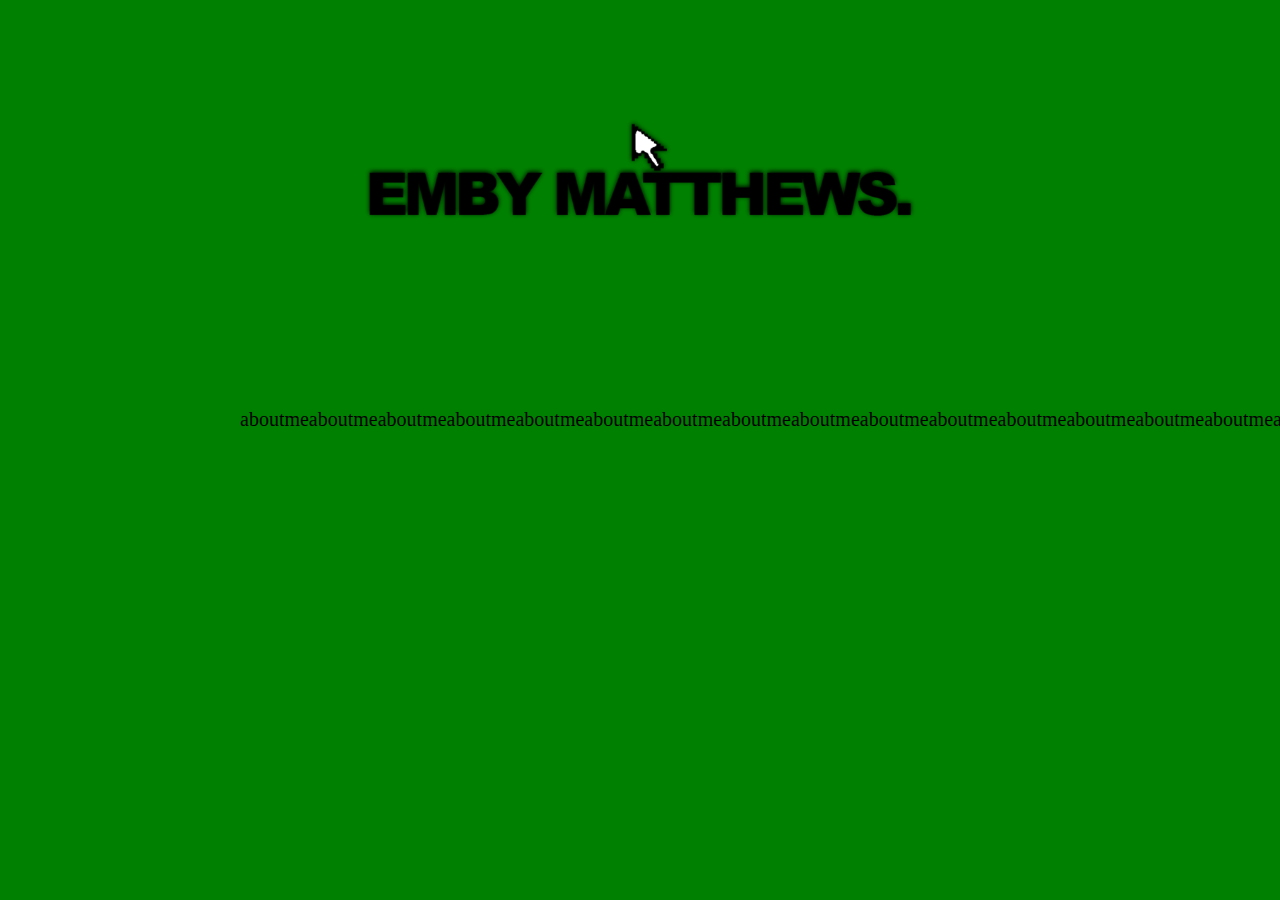
<file: <!DOCTYPE html>.html>
<!DOCTYPE html>
<html>
<head>
    <link rel="stylesheet" href="style.css">
</head>
<body>
    <header>
        <img src="RESOURCES/EMBY MATTHEWS LOGO.png" width="940" height="400" alt="Logo">
    </header>

    <section>
        <p>aboutmeaboutmeaboutmeaboutmeaboutmeaboutmeaboutmeaboutmeaboutmeaboutmeaboutmeaboutmeaboutmeaboutmeaboutmeaboutmeaboutmeaboutmeaboutmeaboutme</p>
    </section>
</body>
</html>
</file>
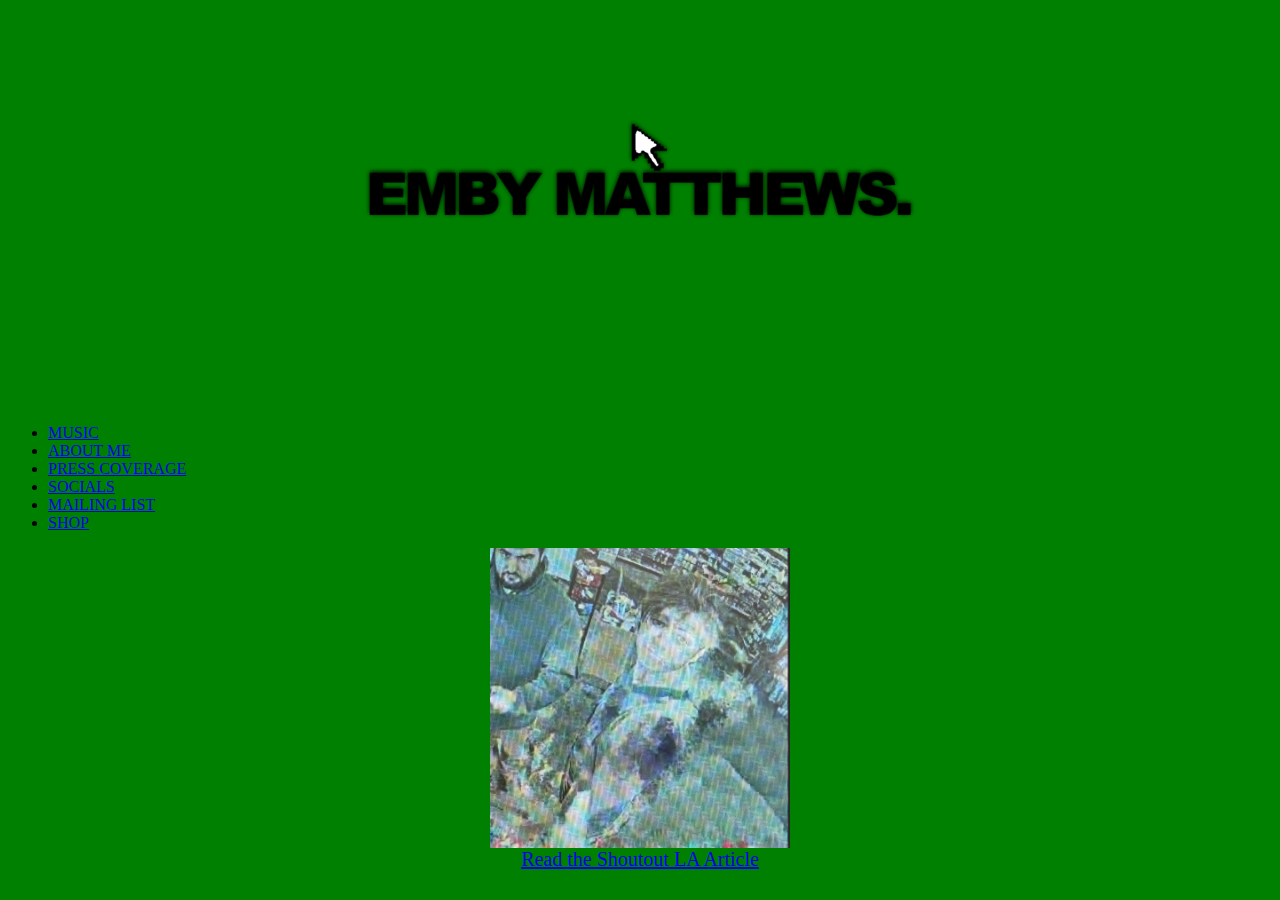
<file: press.html>
<!DOCTYPE html>
<html>
<head>
    <link rel="stylesheet" href="style.css">
</head>
<body>
    <header>
        <img src="RESOURCES/EMBY MATTHEWS LOGO.png" width="940" height="400">
        <nav>
            <ul>
                <li><a href="index.html">MUSIC</a></li>
                <li><a href="about.html">ABOUT ME</a></li>
                <li><a href="press.html">PRESS COVERAGE</a></li>
                <li><a href="socials.html">SOCIALS</a></li>
                <li><a href="mailinglist.html">MAILING LIST</a></li>
                <li><a href="shop.html">SHOP</a></li>
            </ul>
        </nav>
    </header>

    <div class="press-articles">
        <div class="article">
            <img src="RESOURCES/press 1.jpg" alt="Shoutout LA Article" width="300">
            <p><a href="https://shoutoutla.com/meet-emby-matthews-producer-and-band-frontman/">Read the Shoutout LA Article</a></p>
        </div>
    </div>

</body>
</html>
</file>
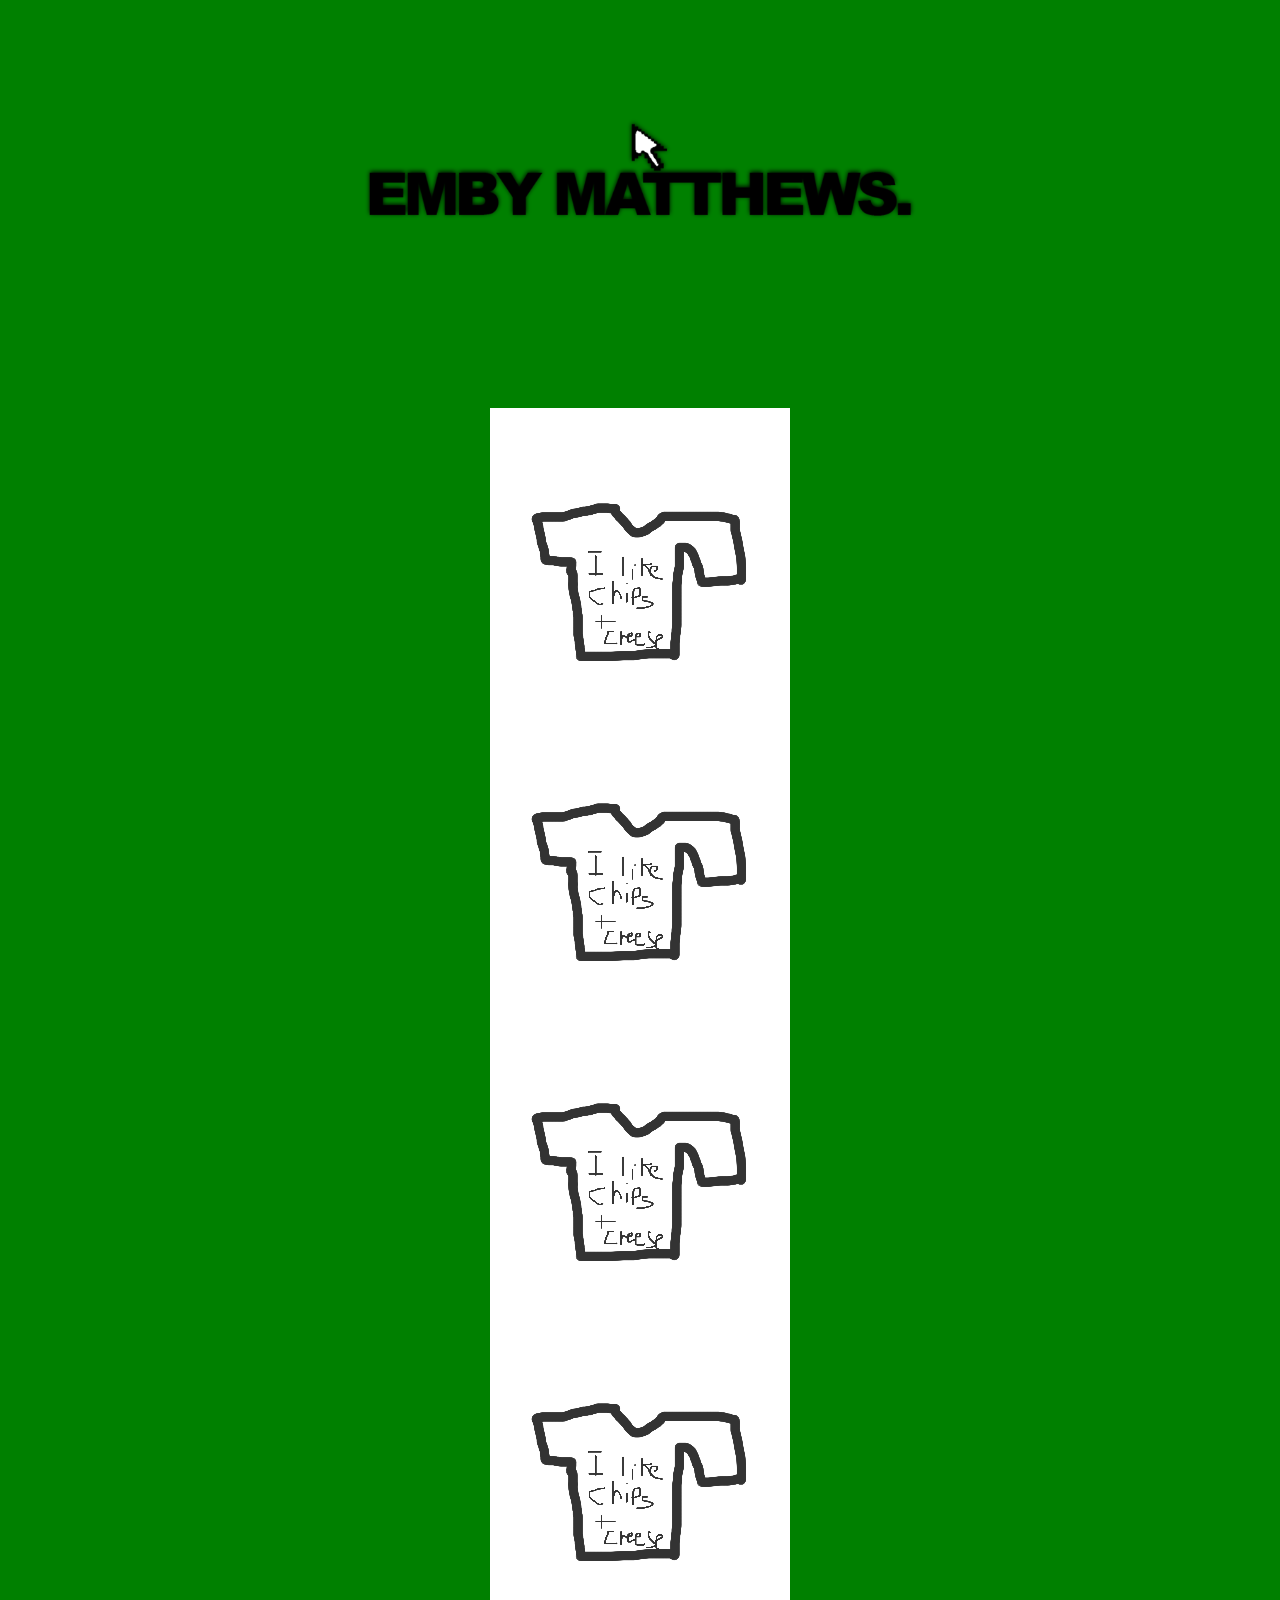
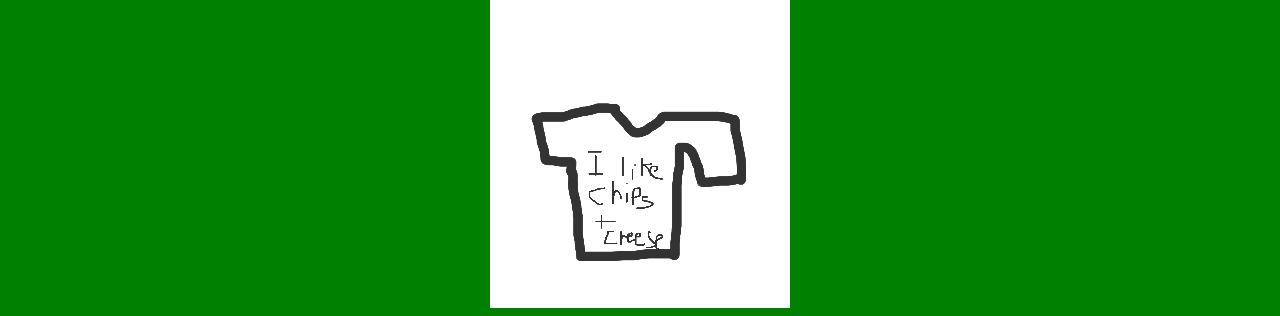
<file: shop.html>
<!DOCTYPE html>
<html>
<head>
    <link rel="stylesheet" href="style.css">
</head>
<body>
    <header>
        <img src="RESOURCES/EMBY MATTHEWS LOGO.png" width="940" height="400" alt="Logo">
    </header>

    <section class="shop-gallery">
        <div class="item-row">
            <img src="RESOURCES/ITEMFORSALE.png" alt="Item 1">
            <img src="RESOURCES/ITEMFORSALE.png" alt="Item 2">
        </div>
        <div class="item-row">
            <img src="RESOURCES/ITEMFORSALE.png" alt="Item 3">
            <img src="RESOURCES/ITEMFORSALE.png" alt="Item 4">
        </div>
        <div class="item-single">
            <img src="RESOURCES/ITEMFORSALE.png" alt="Item 5">
        </div>
    </section>
</body>
</html>
</file>
<file: style.css>
body {
    background-color: green;
  }
  
  h1 {
    color: black;
    text-align: center;
  }
  
  h3 {
    color: black;
    text-align: center;
  }
  
  p {
    font-family: "Comic Sans MS", "Comic Sans";
    font-size: 20px;
    width: 800px;
    margin: 0 auto;
    text-align: center;
  }
  img {
    display: block;
    margin-left: auto;
    margin-right: auto;
  }
  header
  h1 {
    font-family: "Adler";
  }
</file>
